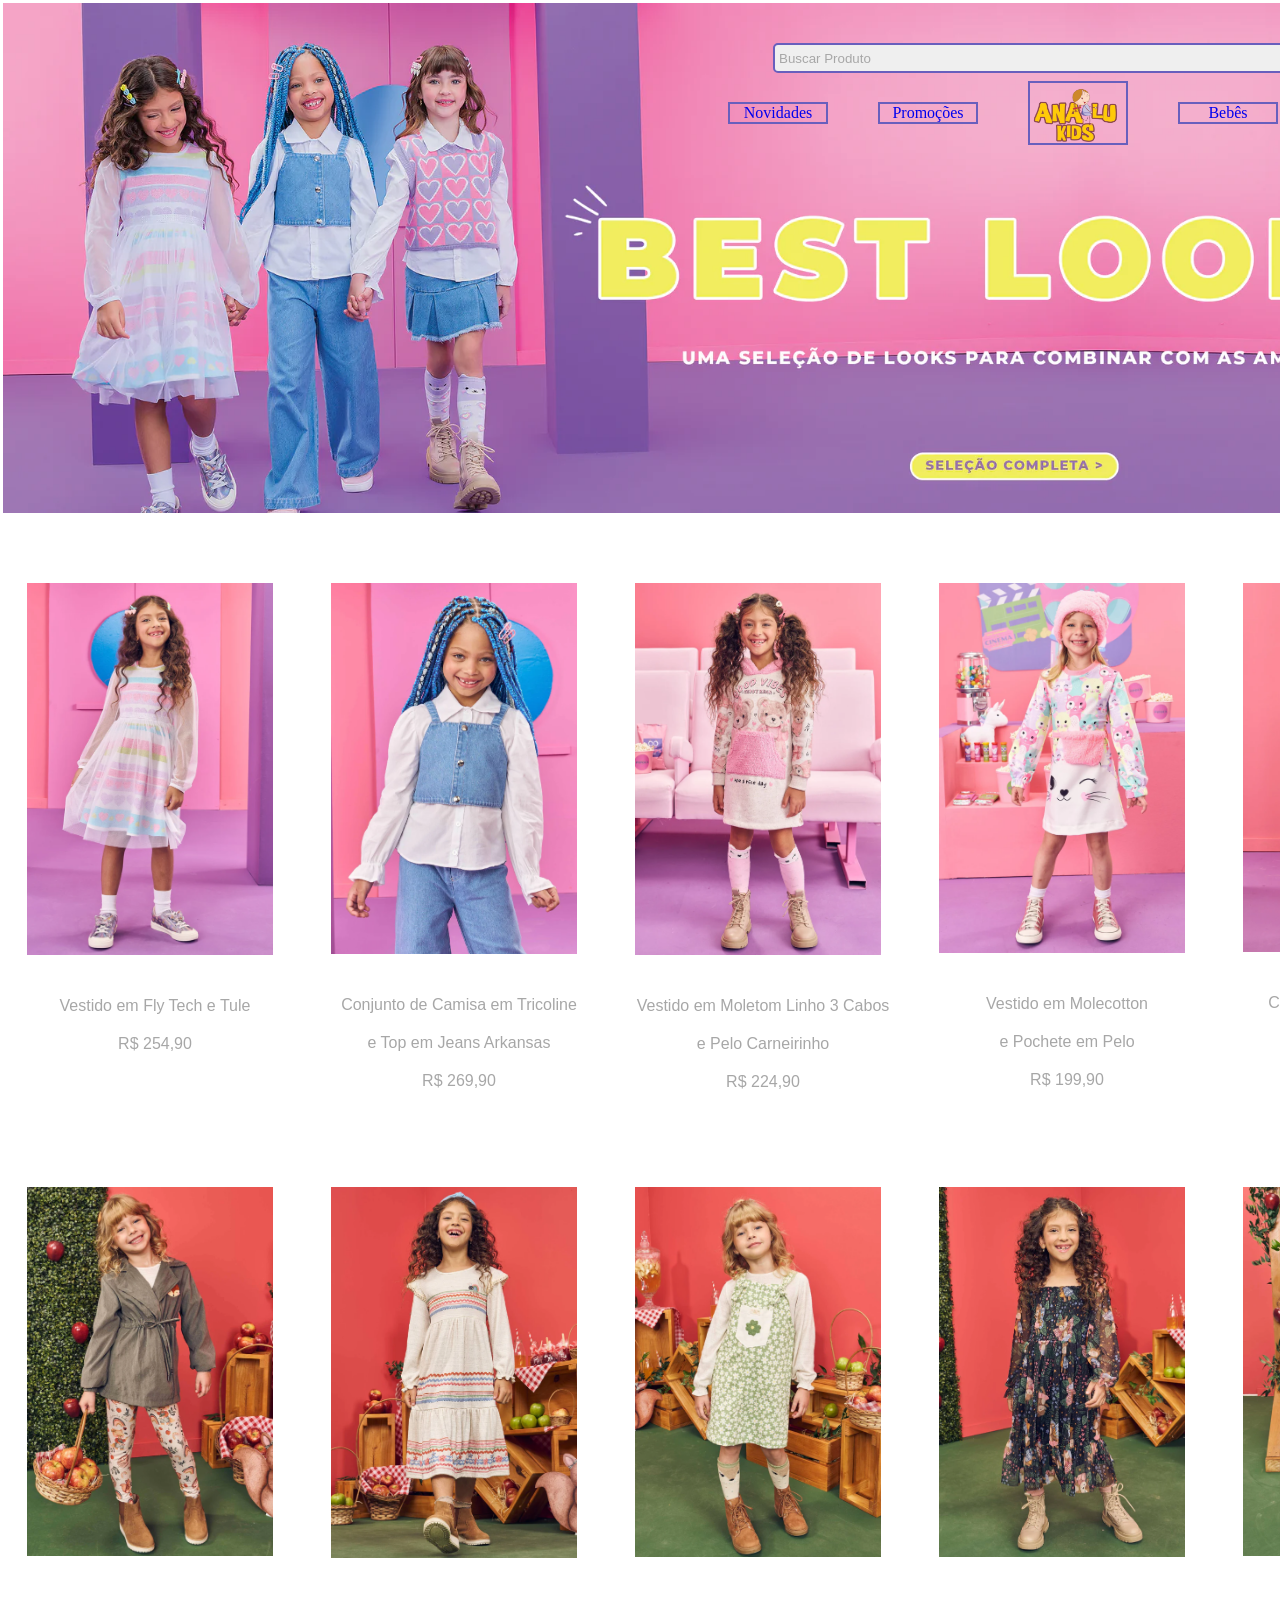
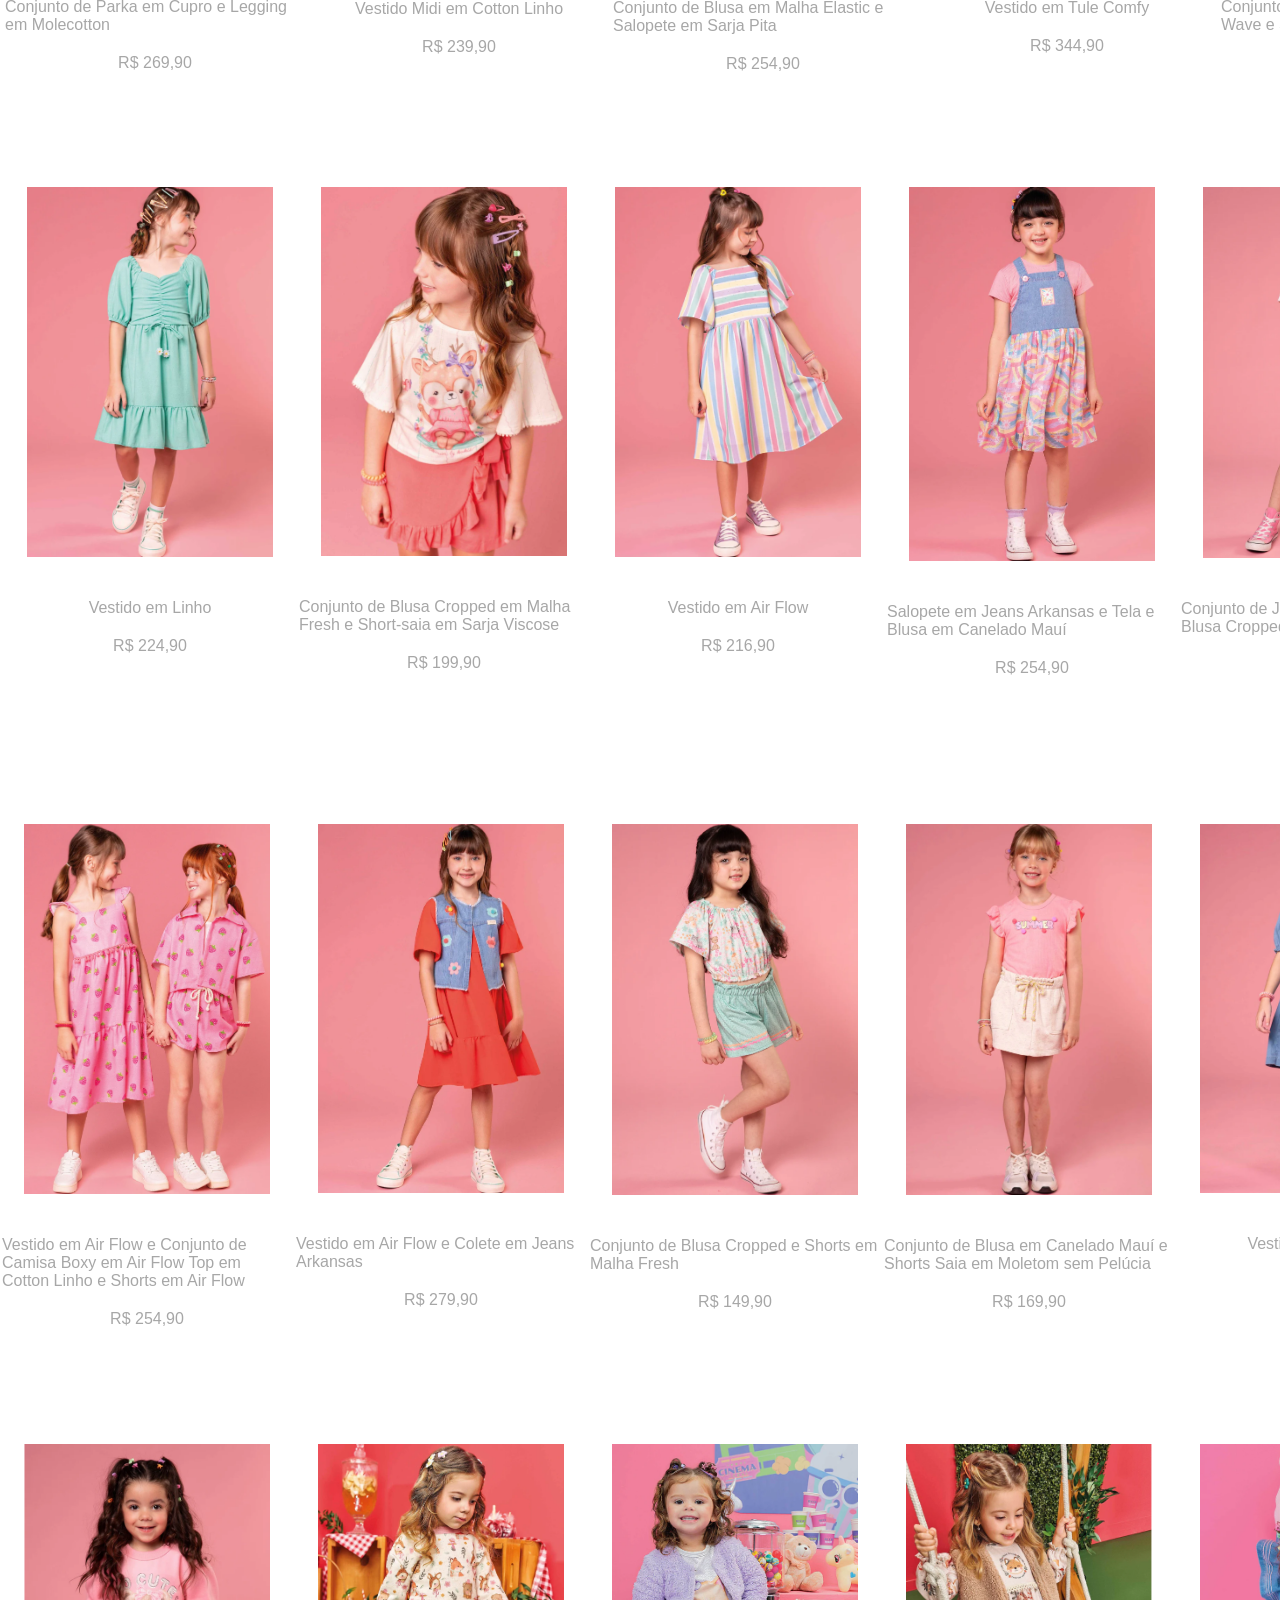
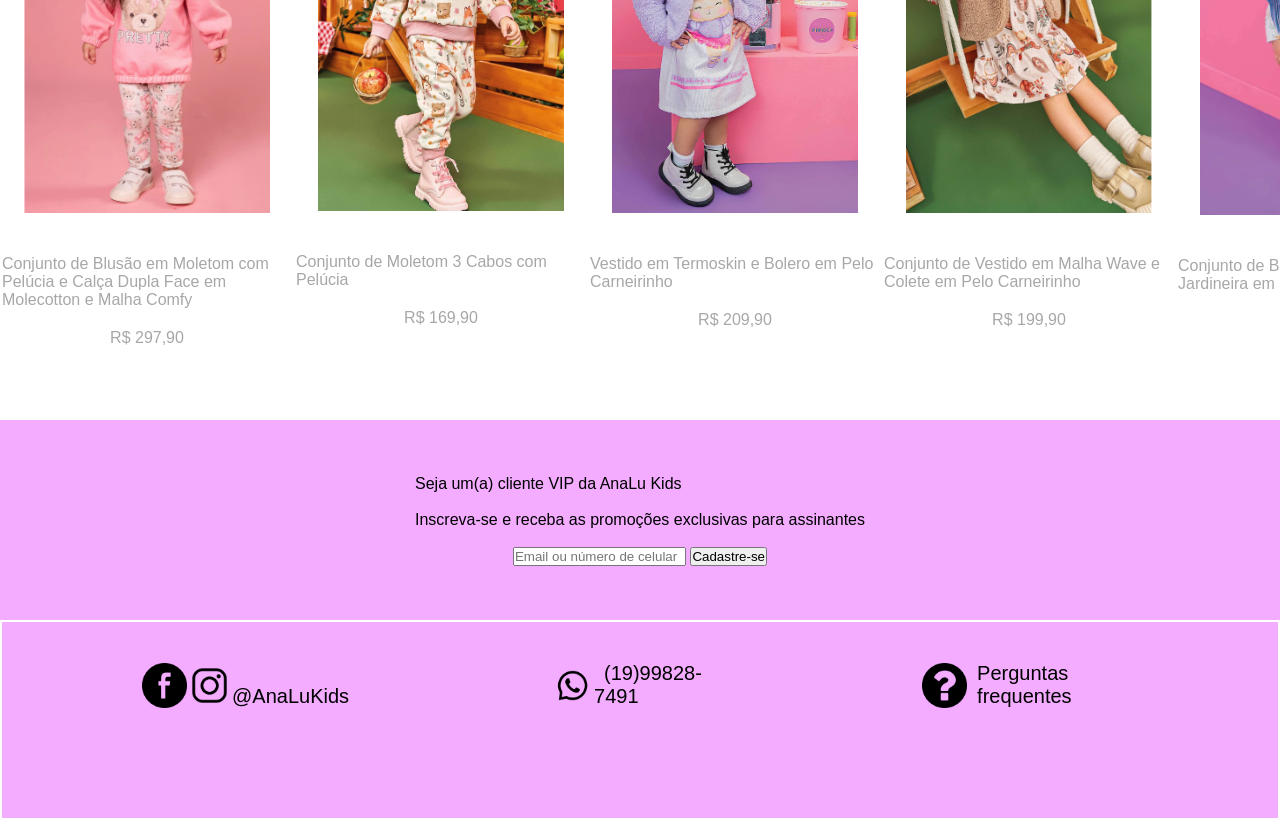
<file: index.html>
<!DOCTYPE html>
<html lang="en">
<head>
    <meta charset="UTF-8">
    <meta name="viewport" content="width=device-width, initial-scale=1.0">
    <title>AnaLu Kids Baby, Kids e Infantil</title>
    <link rel="stylesheet" href="CSS/testedosite.css">
    <link rel="shortcut icon" type="imagex/png" href="./IMG/analukidsslogo-removebg-preview.png">
</head>
<body>
    <div class="container">
        
    
        <div class="divisao1">
        
            
            <ul class="menu">
                <a href="#Novidades"><li>Novidades</li></a>
                <a href="#Promoções"><li>Promoções</li></a>
                <li><img src="./IMG/logo inteiro.png.png" alt="Logo"></li>
                <a href="#Bebês"><li>Bebês</li></a>
                <a href="#Contato"><li>Contato</li></a>
            </ul>
            <select name="Buscar Produto" class="caixa">
                <option selected> Buscar Produto
                <option> Conjuntos Femininos
                <option> Conjuntos Masculinos
                <option> Vestidos
                <option> Moletom
                <option> Pijama
                </option>
            </select>
            
            <br></br>

            
            
            <div class="maca">
                <div class="novidades">
                <img src="./IMG/vestido tule branco.png" id="Novidades" alt="Imagem 1">
                <p>Vestido em Fly Tech e Tule</p>
                <p class="preço">R$ 254,90</p>
            </div>

            <div class="novidades">
                <img src="./IMG/conjuto com cropped jeans.png" alt="Imagem 2">
                <p>Conjunto de Camisa em Tricoline</p> <P> e Top em Jeans Arkansas</p>
                <p class="preço">R$ 269,90</p>
            </div>

            <div class="novidades">
                <img src="./IMG/vestido capuz.png" alt="Imagem 3">
                <p>Vestido em Moletom Linho 3 Cabos</p>
                 <p>e Pelo Carneirinho</p>
                <p class="preço">R$ 224,90</p>
            </div>
                
            <div class="novidades">
                <img src="./IMG/vestido gatinho.png" alt="Imagem 4">
                <p>Vestido em Molecotton</p> <P> e Pochete em Pelo</p>
                <p class="preço">R$ 199,90</p>
            </div>
               
            <div class="novidades">
                <img src="./IMG/conjunto borboleta.png" alt="Imagem 5">
                <p>Conjunto de Blusão e Short - </p> <p> Saia em Molecotton</p>
                <p class="preço">R$ 234,90</p>
               
            </div>
            </div> 
        </div>

        <div class="banana">
            <div class="novidades">
            <img src="./IMG/conjunto carpa.png" alt="Imagem 1">
            <p>Conjunto de Parka em Cupro e Legging em Molecotton</p>
            <p class="preço">R$ 269,90</p>
        </div>

        <div class="novidades">
            <img src="./IMG/vestido midi.png" alt="Imagem 2">
            <p>Vestido Midi em Cotton Linho</p>
            <p class="preço">R$ 239,90</p>
        </div>

        <div class="novidades">
            <img src="./IMG/jardineira de flor.png" alt="Imagem 3">
            <p>Conjunto de Blusa em Malha Elastic e Salopete em Sarja Pita</p>
            <p class="preço">R$ 254,90</p>
        </div>
            
        <div class="novidades">
            <img src="./IMG/vestido tule preto.png" alt="Imagem 4">
            <p>Vestido em Tule Comfy</p>
            <p class="preço">R$ 344,90</p>
        </div>
           
        <div class="novidades">
            <img src="./IMG/conjunto do tule preto .png" alt="Imagem 5">
            <p>Conjunto de Blusa Cropped em Malha Wave e Saia em Tule</p>
            <p class="preço">R$ 344,90</p>
        </div> 
    </div>


     <div class="abacaxi">
            <div class="novidades">
            <img src="./IMG/vestido verde agua.png" id="Promoções" alt="Imagem 1">
            <p>Vestido em Linho</p>
            <p class="preço">R$ 224,90</p>
        </div>

        <div class="novidades">
            <img src="./IMG/conjunto urso no balanço.png" alt="Imagem 2">
            <p>Conjunto de Blusa Cropped em Malha Fresh e Short-saia em Sarja Viscose</p>
            <p class="preço">R$ 199,90</p>
        </div>

        <div class="novidades">
            <img src="./IMG/vestido colorido.png" alt="Imagem 3">
            <p>Vestido em Air Flow</p>
            <p class="preço">R$ 216,90</p>
        </div>
            
        <div class="novidades">
            <img src="./IMG/salopete.png" alt="Imagem 4">
            <p>Salopete em Jeans Arkansas e Tela e Blusa em Canelado Mauí</p>
            <p class="preço">R$ 254,90</p>
        </div>
           
        <div class="novidades">
            <img src="./IMG/jardineira jeans.png" alt="Imagem 5">
            <p>Conjunto de Jardineira em Jeans e Blusa Cropped em Canelado</p>
            <p class="preço">R$ 234,90</p>
           
        </div>
        </div> 
    </div>
       
    <div class="pera">
        <div class="novidades">
        <img src="./IMG/morango.png" alt="Imagem 1">
        <p>Vestido em Air Flow e Conjunto de Camisa Boxy em Air Flow Top em Cotton Linho e Shorts em Air Flow</p>
        <p class="preço">R$ 254,90</p>
    </div>

    <div class="novidades">
        <img src="./IMG/vestido com colete.png" alt="Imagem 2">
        <p>Vestido em Air Flow e Colete em Jeans Arkansas</p>
        <p class="preço">R$ 279,90</p>
    </div>

    <div class="novidades">
        <img src="./IMG/conjunto esquilo.png" alt="Imagem 3">
        <p>Conjunto de Blusa Cropped e Shorts em Malha Fresh</p>
        <p class="preço">R$ 149,90</p>
    </div>
        
    <div class="novidades">
        <img src="./IMG/conjunto summer.png" alt="Imagem 4">
        <p>Conjunto de Blusa em Canelado Mauí e Shorts Saia em Moletom sem Pelúcia</p>
        <p class="preço">R$ 169,90</p>
    </div>
       
    <div class="novidades">
        <img src="./IMG/vestido jeans laco.png" alt="Imagem 5">
        <p>Vestido em Jeans Liz</p>
        <p class="preço">R$ 214,90</p>
       
    </div>
    </div> 
</div>


<div class="laranja">
    <div class="novidades">
    <img src="./IMG/conjunto urso.png" id="Bebês" alt="Imagem 1">
    <p>Conjunto de Blusão em Moletom com Pelúcia e Calça Dupla Face em Molecotton e Malha Comfy</p>
    <p class="preço">R$ 297,90</p>
</div>

<div class="novidades">
    <img src="./IMG/conjunto estampado.png" alt="Imagem 2">
    <p>Conjunto de Moletom 3 Cabos com Pelúcia</p>
    <p class="preço">R$ 169,90</p>
</div>

<div class="novidades">
    <img src="./IMG/vestido gatinho ballet.png" alt="Imagem 3">
    <p>Vestido em Termoskin e Bolero em Pelo Carneirinho</p>
    <p class="preço">R$ 209,90</p>
</div>
    
<div class="novidades">
    <img src="./IMG/vestido de raposa com colete.png" alt="Imagem 4">
    <p>Conjunto de Vestido em Malha Wave e Colete em Pelo Carneirinho</p>
    <p class="preço">R$ 199,90</p>
</div>
   
<div class="novidades">
    <img src="./IMG/jardineira de libelula.png" alt="Imagem 5">
    <p>Conjunto de Body em Canelado Mauí e Jardineira em Jeans Bellini</p>
    <p class="preço">R$ 234,90</p>
   
</div>
</div> 




        <div class="divisao">
        
            </div>
    
        <div class="divisao4">
           Seja um(a) cliente VIP da AnaLu Kids
           <br><br>
           Inscreva-se e receba as promoções exclusivas para assinantes
           <br><br>
           <form class="email-entrar">
           <input type="email"placeholder="Email ou número de celular" class="email">
           <button type="submit" class="button">Cadastre-se</button></form>
        </div>
        

        <footer class="footer">
            <div class="row">
                <div id="Conta" class="col">
                    <img src="./IMG/facebook.png">
                    <img src="./IMG/insta preto.png">&ensp;@AnaLuKids
                </div>
                <div class="col">
                    <img src="./IMG/whats preto.png">&ensp;(19)99828-7491
                </div>
                <div class="col">
                    <img src="./IMG/duvida preto.png">&ensp;
                    <a href="#">Perguntas frequentes</a>
                </div>
            </div>
           </footer>

        

    </div>
</body>
</html>
</file>
<file: CSS/testedosite.css>
*{
    margin: 0;
    padding: 0;
    box-sizing: border-box;
}

.container{
    width: 100%;
    height: 3400px;
    border: 3px solid rgb(255, 255, 255);
}

/* MENU */
.menu{
    display: flex;
    flex-direction: row;
    justify-content: center;
    align-items: center;
    background-color: rgba(255, 255, 255, 0);
    width: 100%;
    height: 120px;
    margin-left: 300px;
    
}

a{
    text-decoration: none;
}

li {
    display: flex;
    justify-content: center;
    width: 100px;
    border: 2px solid rgb(104, 95, 189);
    list-style-type: none;
    margin-left: 50px;
    margin-top: 100px;

}

li img{
    width: 150px;
    height: 60px;
   
}

.divisao{
    width: 100%;
    height: 600px;
    border: 3px solid rgb(255, 255, 255);
}

.footer {
    width: 100%;
    height: 200px;
    border: 2px solid rgb(255, 255, 255);
}

.banner {
    width: 100%;
    height: 500px;
    border-radius: 10px;
    padding: 10px 50px;
    position: absolute;
}

body{
    background-color: rgb(255, 255, 255);
}

.caixa{
    position: absolute;
    width: 600px;
    height: 30px;
    color: #a7a7a7;
    margin-top:-80px;
    margin-left: 770px;
    border-radius: 5px;
    border: 2px solid rgb(104, 95, 189);
    

}

.divisao1{
    width: 1500px;
    height: 510px;
    background-image: url(../IMG/banner.webp);
    background-repeat: no-repeat;
    background-attachment: scroll;
    background-size: cover;
    justify-content: center;
    
}

.maca{
    width: 300px;
    height: 400px;
    border: #ffffff;
    display: flex;
    flex-direction: row;
    margin-top: 400px;
    
}

.maca img{
    margin: 20px;
}

.maca p{
    font-family: Verdana, Geneva, Tahoma, sans-serif;
    color: #a7a7a7;
    margin-top: 20px;
}

.banana{
    width: 300px;
    height: 400px;
    border: #ffffff;
    display: flex;
    flex-direction: row;
    margin-top: 650px;

}

.banana img{
    margin: 20px;
}

.banana p{
    font-family: Verdana, Geneva, Tahoma, sans-serif;
    color: #a7a7a7;
    margin-top: 20px;
}

.divisao4{
    width: 100%;
    height: 200px;
    margin-top: -400px;
    background-color:rgb(243, 172, 255);
    font-family: Verdana, Geneva, Tahoma, sans-serif;
    display: flex;
    justify-content: center;
    align-items: center;
    flex-direction: column;
}



.novidades{
    display: flex;
    flex-direction: column;
    border: 2px solid rgb(255, 255, 255);
    align-items: center;
}

.novidades img{
    max-width: 250px;
    border: 2px solid rgb(255, 255, 255);
    margin-right: 30px;
}

.divisao5{
    display: flex;
    flex-direction: row;
}

.abacaxi{
    width: 300px;
    height: 400px;
    border: #ffffff;
    display: flex;
    flex-direction: row;
    margin-top: 200px;
    
}

.abacaxi img{
    margin: 20px;
}

.abacaxi p{
    font-family: Verdana, Geneva, Tahoma, sans-serif;
    color: #a7a7a7;
    margin-top: 20px;
}

.pera{
    width: 300px;
    height: 400px;
    border: #ffffff;
    display: flex;
    flex-direction: row;
    margin-top: -1000px;
    
}

.pera img{
    margin: 20px;
}

.pera p{
    font-family: Verdana, Geneva, Tahoma, sans-serif;
    color: #a7a7a7;
    margin-top: 20px;
}


.laranja{
    width: 300px;
    height: 400px;
    border: #ffffff;
    display: flex;
    flex-direction: row;
    margin-top: 220px;
    
}

.laranja img{
    margin: 20px;
}

.laranja p{
    font-family: Verdana, Geneva, Tahoma, sans-serif;
    color: #a7a7a7;
    margin-top: 20px;
}

.footer {
    background-color: rgb(243, 172, 255);
    width: 100%;
}
.row {
    display: flex;
    flex-direction: row;
    margin:40px;
}
.col{
    padding: 0px 100px;
    display: flex;
    align-items: center;
    justify-content: center;
    font-size: 20px;
    color: rgb(0, 0, 0);
}
.col img {
    height: 45px;
    height: 45px;
    cursor: pointer;
}
.col a {
    text-decoration: none;
    color: rgb(0, 0, 0);
    font-size: 20px;
}

.footer {
    font-family: Verdana, Geneva, Tahoma, sans-serif;
}

.titulo{
    margin-bottom: -200px;
}
</file>
